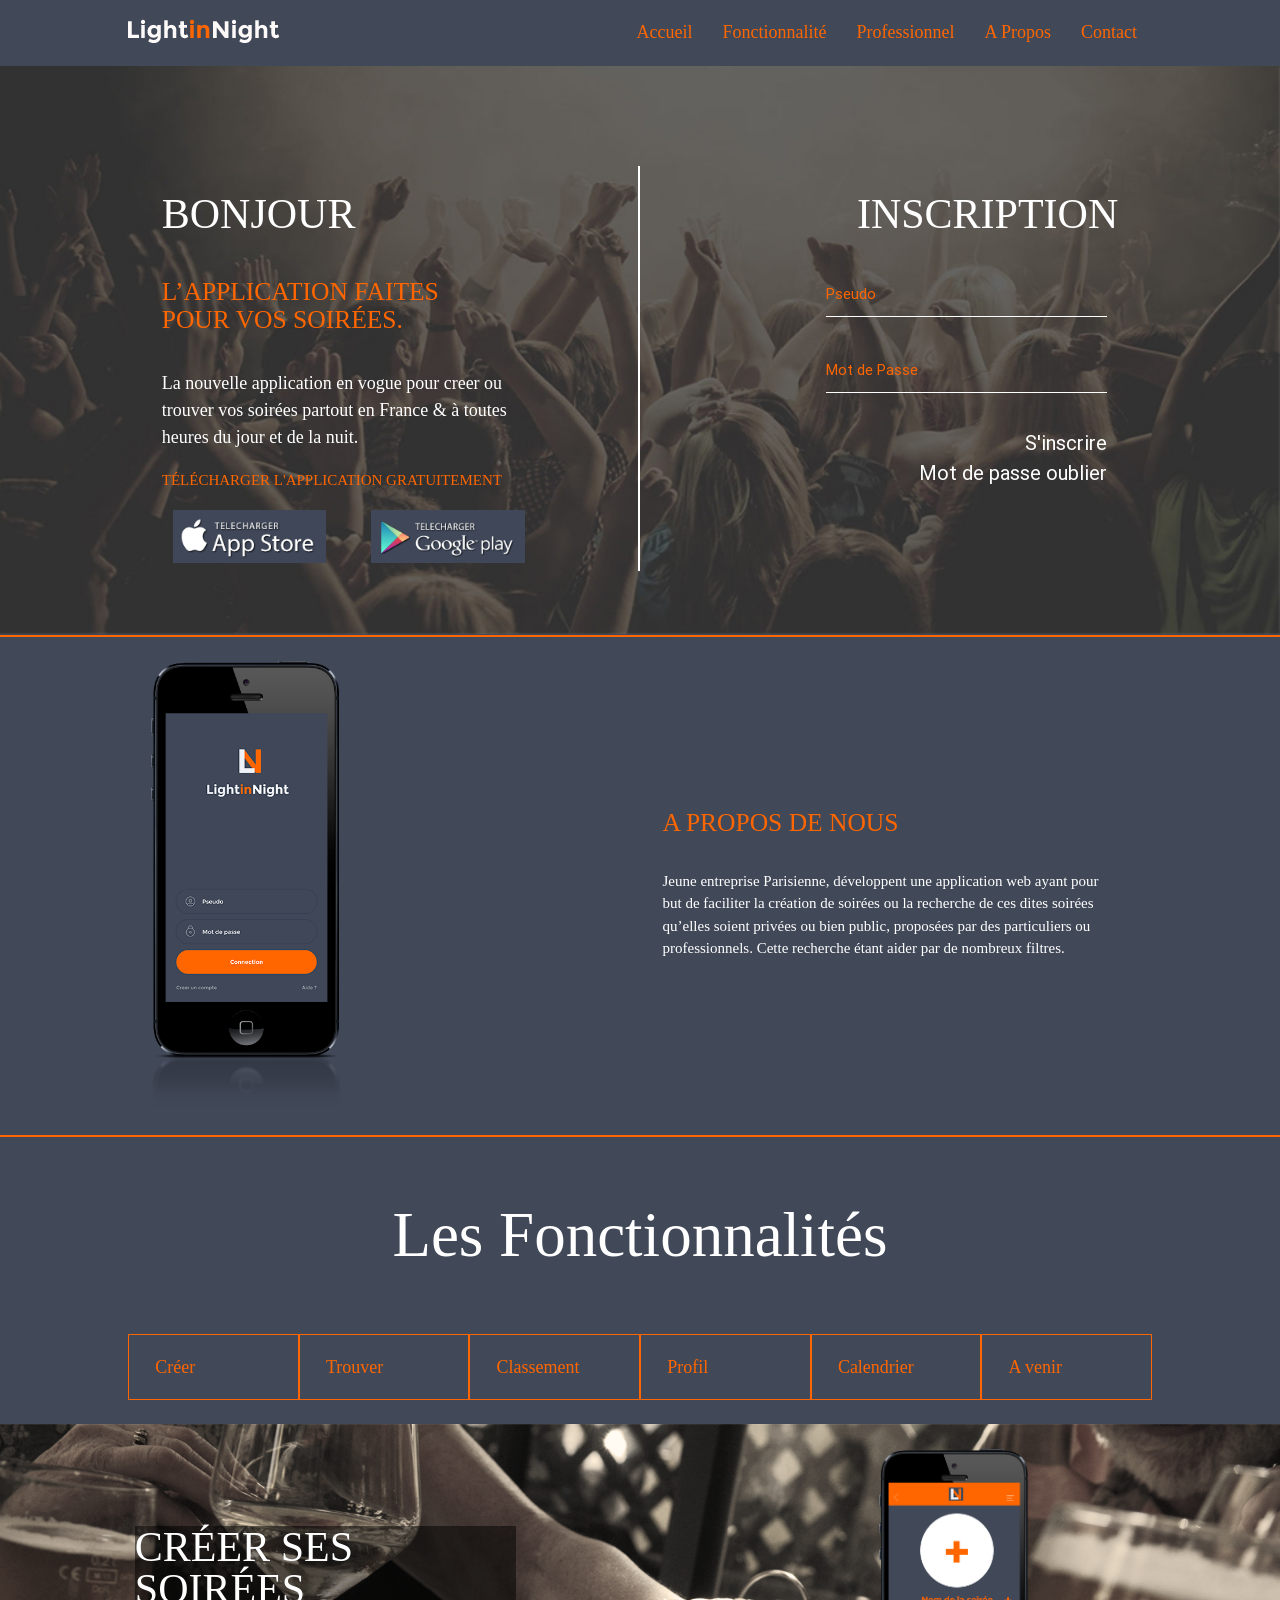
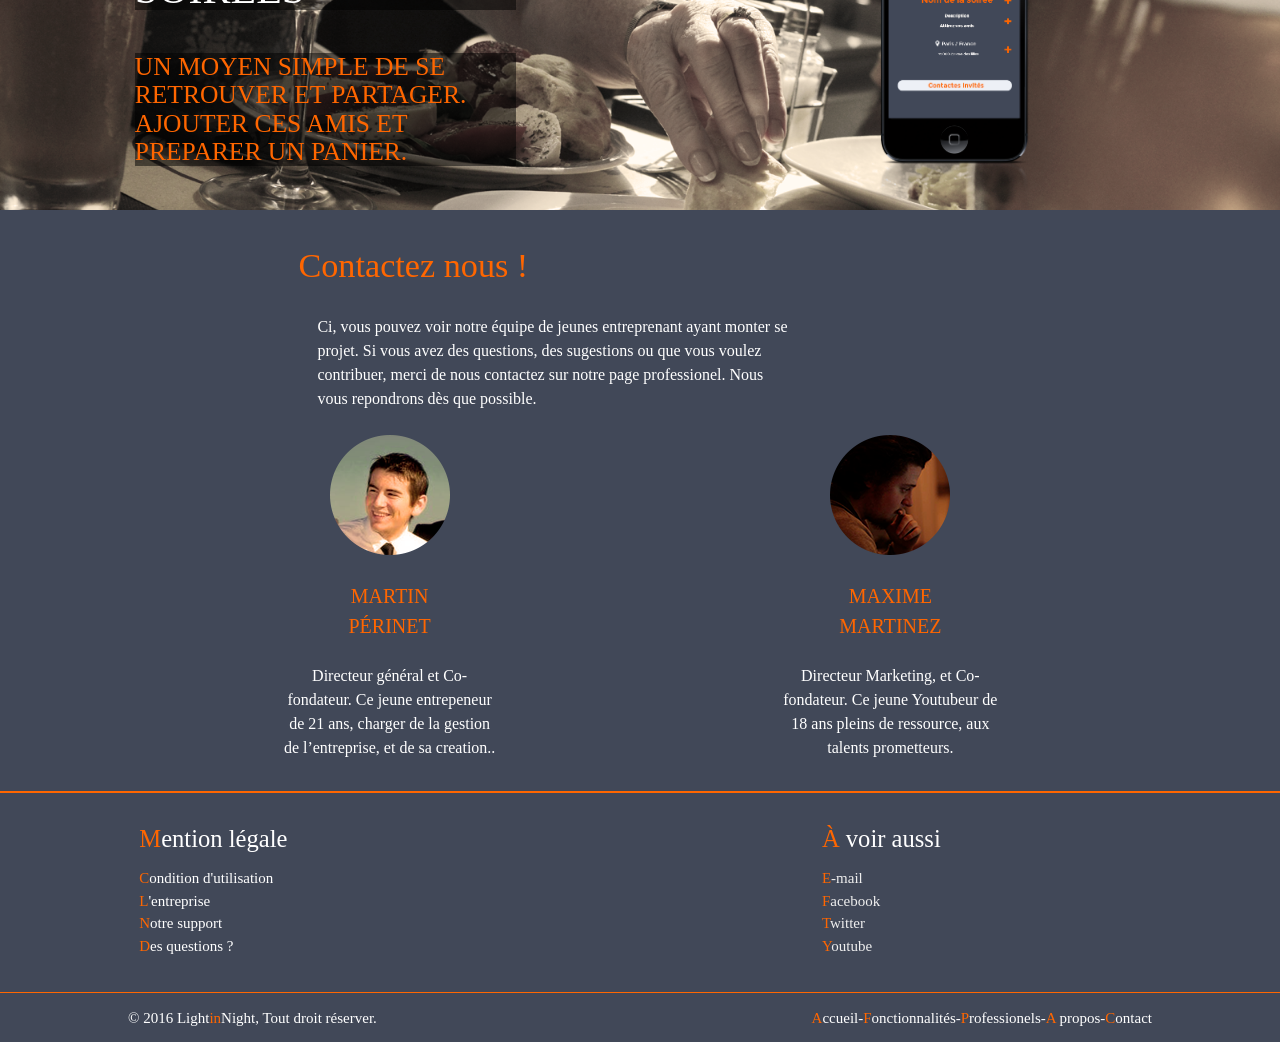
<file: index.html>
<!DOCTYPE html>
<html>
    <head>
        <!--Import Google Icon Font-->
        <link href="https://fonts.googleapis.com/icon?family=Material+Icons" rel="stylesheet">
        <!--Import materialize.css-->
        <link type="text/css" rel="stylesheet" href="css/materialize.css"  media="screen,projection"/>
        <title>LightinNight</title>
        <!--Let browser know website is optimized for mobile-->
        <meta name="viewport" content="width=device-width, initial-scale=1.0"/>
        <meta http-equiv="Content-Type" content="text/html; charset=utf-8" />
        <meta name="description" content="Application permettant la création, la recherche partout en France. LightinNight l'applicaton à télécharger gratuitement des maintenant, et aux multiples fonctionnalités différentes." />
        <meta name="keywords" content="soirée, application, lightinnight, fonctionnalité, trouver, creer, chercher, club, bar, location, améliorer, profil, ami, gratuitement, télécharger, france, particulier, professionnel" />
        <script type="text/javascript" src="https://code.jquery.com/jquery-2.1.1.min.js"></script>
    </head>
    <body>
        <div class="desktop" id="accueil">
            <div class="navbar-fixed">
                <ul id="dropdown2" class="dropdown-content">
                    <li><a href="#!">Déposer un CV </a></li>
                    <li><a href="#!"> Plus d'information</a></li>
                </ul>
                <nav>
                    <div class="nav-wrapper container">
                        <a href="#!" class="brand-logo"><img src="images/logo.png" alt="www.lightinnight.com" /></a>
                        <a href="#" data-activates="mobile-demo" class="button-collapse"><i class="material-icons">menu</i></a>
                        <ul class="right hide-on-med-and-down">
                            <li><a href="#accueil">Accueil</a></li>
                            <li><a href="#features">Fonctionnalité</a></li>
                            <li><a href="#">Professionnel</a></li>
                            <li><a href="#apropos">A Propos</a></li>
                            <!-- Dropdown Trigger -->
                            <li><a class="dropdown-button" href="#!" data-activates="dropdown2">Contact</a></li>
                        </ul>
                        <ul class="side-nav" id="mobile-demo">
                            <li><a href="#">Accueil</a></li>
                            <li><a href="#">Fonctionnalité</a></li>
                            <li><a href="#">Professionnel</a></li>
                            <li><a href="#">A propos</a></li>
                            <li><a href="#">Contact</a></li>
                        </ul>
                    </div>
                </nav>
            </div>
            <header>
                <div class="container">
                    <div class="row">
                        <div class="col l12 top-push">
                            <div class="col l6 border center-mobile">
                                <div class="col l10 m12 s12">
                                    <h2>Bonjour</h2>
                                </div>
                                <div class="col l8 m12 s12">
                                    <h3>L’application faites pour vos soirées.</h3>
                                </div>
                                <div class="col l10 m12 s12">
                                    <p>La nouvelle application en vogue pour creer ou trouver vos soirées partout en France & à toutes heures du jour et de la nuit.</p>
                                </div>
                                <div class="col l12 m12 s12">
                                    <span>télécharger l'application gratuitement</span>
                                </div>
                                <div class="col l5 m12 s12">
                                    <div class="col l12">
                                        <a href="#!"><img src="./images/ap.png" alt="AppleStore.com"></a>
                                    </div>
                                </div>
                                <div class="col l5 m12 s12">
                                    <div class="col l12">
                                        <a href="#!"><img src="./images/ggplay.png" alt="Googleplay.com"></a>
                                    </div>
                                </div>
                            </div>
                            <div class="col l6">
                                <div class="col l12 m12 s12">
                                    <h2 class="right">Inscription</h2>
                                </div>
                                <div id="login" class="login col l12">
                                    <form action="action.php">
                                        <div class="row">
                                            <div class="right input-field col l8 offset-l2">
                                                <input id="pseudo" type="text" class="validate">
                                                <label for="pseudo">Pseudo</label>
                                            </div>
                                            <div class="right input-field col l8 offset-l2">
                                                <input id="password" type="password" class="validate">
                                                <label for="password">Mot de Passe</label>
                                            </div>
                                        </div>
                                    </form>
                                    <div class="col s12 ">
                                        <a href="#modal1" class="right">S'inscrire</a>
                                    </div>
                                    <div class="col s12 ">
                                        <a href="#modal2" class="right">Mot de passe oublier</a>
                                    </div>
                                </div>
                            </div>
                        </div>
                    </div>
                </div>
            </header>
            <section class="apropos" id="apropos">
                <div class="container">
                    <div class="row">
                        <div class="col s12">
                            <div class="col l6 yep">
                                <img src="./images/1.png" alt="">
                            </div>
                            <div class="push-up">
                                <div class="col l6 right">
                                    <div class="col l12">
                                        <h3>A propos de nous</h3>
                                    </div>
                                    <div class="col l12">
                                        <p>Jeune entreprise Parisienne, développent une application web ayant pour but de faciliter la création de soirées ou la recherche de ces dites soirées qu’elles soient privées ou bien public, proposées par des particuliers ou professionnels. Cette recherche étant aider par de nombreux filtres.</p>
                                    </div>
                                </div>
                            </div>
                        </div>
                    </div>
                </div>
            </section>
            <section id="features">
                <h1 class="center">Les Fonctionnalités</h1>
                <nav class="container">
                    <ul id="slider-links" class="row">
                        <li class="col s2"><a href="#slider-1" data-target="slide-1" class="slide-1">Créer</a></li>
                        <li class="col s2"><a href="#slider-2" data-target="slide-2" class="slide-2">Trouver</a></li>
                        <li class="col s2"><a href="#slider-3" data-target="slide-3" class="slide-3">Classement</a></li>
                        <li class="col s2"><a href="#slider-4" data-target="slide-4" class="slide-4">Profil</a></li>
                        <li class="col s2"><a href="#slider-5" data-target="slide-5" class="slide-5">Calendrier</a></li>
                        <li class="col s2"><a href="#slider-6" data-target="slide-6" class="slide-6">A venir</a></li>
                    </ul>
                </nav>
                <div id="slider" class="row">
                    <article class="slide col l12 active" id="slide-1">
                        <div class="col l6">
                            <div class="col l8 offset-l2">
                                <h2 class="left">Créer ses soirées</h2>
                            </div>
                            <div class="col l8 offset-l2">
                                <h3 class="left">Un moyen simple de se retrouver et partager. Ajouter ces amis et preparer un panier.</h3>
                            </div>
                        </div>
                        <div class="col l6 bis center">
                            <img src="./images/4.png" alt=""/>
                        </div>
                    </article>
                    <article class="slide col l12" id="slide-2">
                        <div class="col l6">
                            <div class="col l8 offset-l2">
                                <h2 class="left">Trouver ses soirées</h2>
                            </div>
                            <div class="col l8 offset-l2">
                                <h3 class="left">Rechercher près de chez toi, la soirée parfaite à tes yeux. Simple et efficace.</h3>
                            </div>
                        </div>
                        <div class="col l6 bis center">
                            <img src="./images/4.png" alt=""/>
                        </div>
                    </article>
                    <article class="slide col l12" id="slide-3">
                        <div class="col l6">
                            <div class="col l8 offset-l2">
                                <h2 class="left">Classements des soirées</h2>
                            </div>
                            <div class="col l8 offset-l2">
                                <h3 class="left">Quoi de mieux que de chercher le top des soirées et de pouvoir les noter !</h3>
                            </div>
                        </div>
                        <div class="col l6 bis center">
                            <img src="./images/3.png" alt=""/>
                        </div>
                    </article>
                    <article class="slide col l12" id="slide-4">
                        <div class="col l6">
                            <div class="col l8 offset-l2">
                                <h2 class="left">Créer son profil</h2>
                            </div>
                            <div class="col l8 offset-l2">
                                <h3 class="left">Une page personnalisé avec son label et son skill afin d'épater tout tes amis.</h3>
                            </div>
                        </div>
                        <div class="col l6 bis center">
                            <img src="./images/5.png" alt=""/>
                        </div>
                    </article>
                    <article class="slide col l12" id="slide-5">
                        <div class="col l6">
                            <div class="col l8 offset-l2">
                                <h2 class="left">Gérer son planning</h2>
                            </div>
                            <div class="col l8 offset-l2">
                                <h3 class="left">Via des notif et un calendrier soyer toujours au courant de votre planning.</h3>
                            </div>
                        </div>
                        <div class="col l6 bis center">
                            <img src="./images/6.png" alt=""/>
                        </div>
                    </article>
                    <article class="slide col l12" id="slide-6">
                        <div class="col l6">
                            <div class="col l8 offset-l2">
                                <h2 class="left">Créez vos soirées</h2>
                            </div>
                            <div class="col l8 offset-l2">
                                <h3 class="left">Un moyen simple de se retrouver et partager. Ajouter ces amis et preparer un panier.</h3>
                            </div>
                        </div>
                        <div class="col l6 bis center">
                            <img src="./images/4.png" alt=""/>
                        </div>
                    </article>
                </div>
            </section>
            <section class="nous">
                <div class="container">
                    <div class="row">
                        <div class="col s12">
                            <div class="col l8 offset-l1">
                                <h4>Contactez nous !</h4>
                            </div>
                            <div class="col l6 offset-l2">
                                <p>Ci, vous pouvez voir notre équipe de jeunes entreprenant ayant monter se projet. Si vous avez des questions, des sugestions ou que vous voulez contribuer, merci de nous contactez sur notre page professionel. Nous vous repondrons dès que possible.</p>
                            </div>
                            <div class="col l6 center">
                                <div class="col s12">
                                    <img src="./images/Martin.png" alt="">
                                </div>
                                <div class="col s4 offset-s4">
                                    <p class="text-orange">Martin Périnet</p>
                                </div>
                                <div class="col s6 offset-s3">
                                    <p>Directeur général et Co-fondateur.
                                        Ce jeune entrepeneur de 21 ans, charger de la gestion de l’entreprise, et de sa creation..</p>
                                </div>

                            </div>
                            <div class="col l6 center">
                                <div class="col s12">
                                    <img src="./images/Maxime.png" alt="">
                                </div>
                                <div class="col s4 offset-s4">
                                    <p class="text-orange">Maxime Martinez</span>
                            </div>
                            <div class="col s6 offset-s3">
                                <p>Directeur Marketing, et Co-fondateur.
                                    Ce jeune Youtubeur de 18 ans pleins de ressource, aux talents prometteurs. </p>
                            </div>
                        </div>
                    </div>
                </div>

            </section>
            <footer class="page-footer">
                <div class="container">
                    <div class="row">
                        <div class="col l6 s12">
                            <h5 class="white-text">
                                <span>M</span>ention légale
                            </h5>
                            <ul>
                                <li><a href="#!"><span>C</span>ondition d'utilisation</a></li>
                                <li><a href="#!"><span>L</span>'entreprise</a></li>
                                <li><a href="#!"><span>N</span>otre support</a></li>
                                <li><a href="#!"><span>D</span>es questions ?</a></li>
                            </ul>
                        </div>
                        <div class="col l4 offset-l2 s12">
                            <h5 class="white-text">
                                <span>à</span> voir aussi
                            </h5>
                            <ul>
                                <li>
                                    <a class="grey-text text-lighten-3" href="#!">
                                        <span>E</span>-mail
                                    </a>
                                </li>
                                <li>
                                    <a class="grey-text text-lighten-3" href="#!">
                                        <span>F</span>acebook
                                    </a>
                                </li>
                                <li>
                                    <a class="grey-text text-lighten-3" href="#!">
                                        <span>T</span>witter
                                    </a>
                                </li>
                                <li>
                                    <a class="grey-text text-lighten-3" href="#!">
                                        <span>Y</span>outube
                                    </a>
                                </li>
                            </ul>
                        </div>
                    </div>
                </div>
                <div id="foot" class="footer-copyright">
                    <div class="container">
                        © 2016 Light<span>in</span>Night, Tout droit réserver.
                        <a class="white-text text-lighten-4 right" href="#!">
                            <span>C</span>ontact
                        </a>
                        <a class="white-text text-lighten-4 right" href="#!">
                            <span>A</span> propos-
                        </a>
                        <a class="white-text text-lighten-4 right" href="#!">
                            <span>P</span>rofessionels-
                        </a>
                        <a class="white-text text-lighten-4 right" href="#!">
                            <span>F</span>onctionnalités-
                        </a>
                        <a class="white-text text-lighten-4 right" href="#!">
                            <span>A</span>ccueil-
                        </a>
                    </div>
                </div>
            </footer>
        </div>
        <div class="mobile center">
            <div class="col s12">
                <h2>Light<span>in</span>Night</h2>
            </div>
            <div class="col s12">
                <h3>Veuilliez poursuivre sur l'application.</h3>
            </div>
            <div class="col s12">
                <a href="#!"><img src="./images/ap.png" alt="AppleStore.com/LightinNight"></a>
            </div>
            <div class="col s12">
                <a href="#!"><img src="./images/ggplay.png" alt="Googleplay.com/LightinNight"></a>
            </div>
            <footer>
                <h5>© 2016 Light<span>in</span>Night, Tout droit réserver.</h5>
            </footer>
        </div>
        <!--Import jQuery before materialize.js-->

        <script type="text/javascript" src="js/materialize.js"></script>
        <script type="text/javascript" src="./js/my-js.js"></script>
    </body>
</html>
</file>
